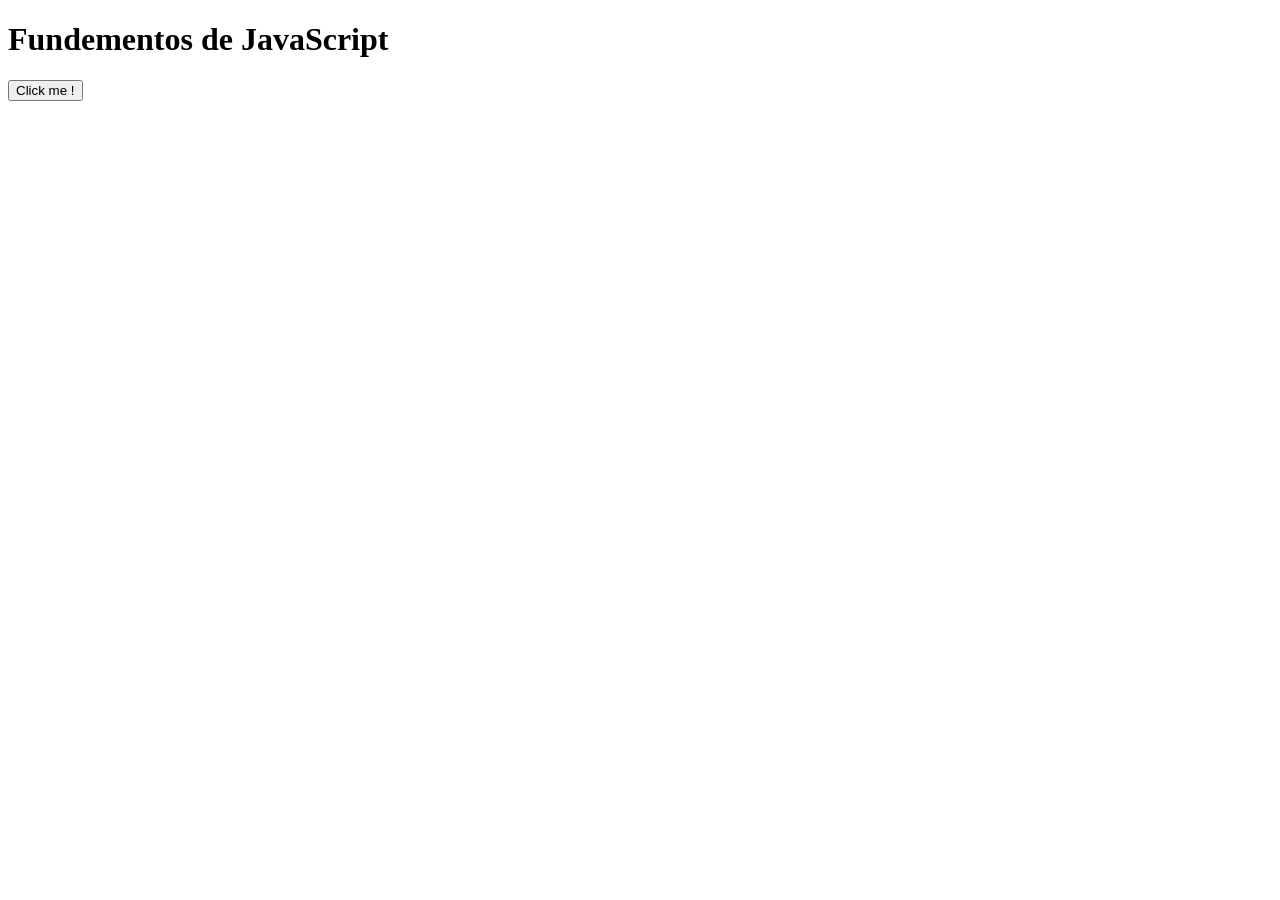
<file: basics/index.html>
<!DOCTYPE html>
<html lang="en">

<head>
    <meta charset="UTF-8">
    <meta name="viewport" content="width=device-width, initial-scale=1.0">
    <title>Fundementos JS</title>
</head>

<body>
    <h1>Fundementos de JavaScript</h1>
    <button onclick="hola()">Click me !</button>
    <script src="./app.js"></script>
</body>

</html>
</file>
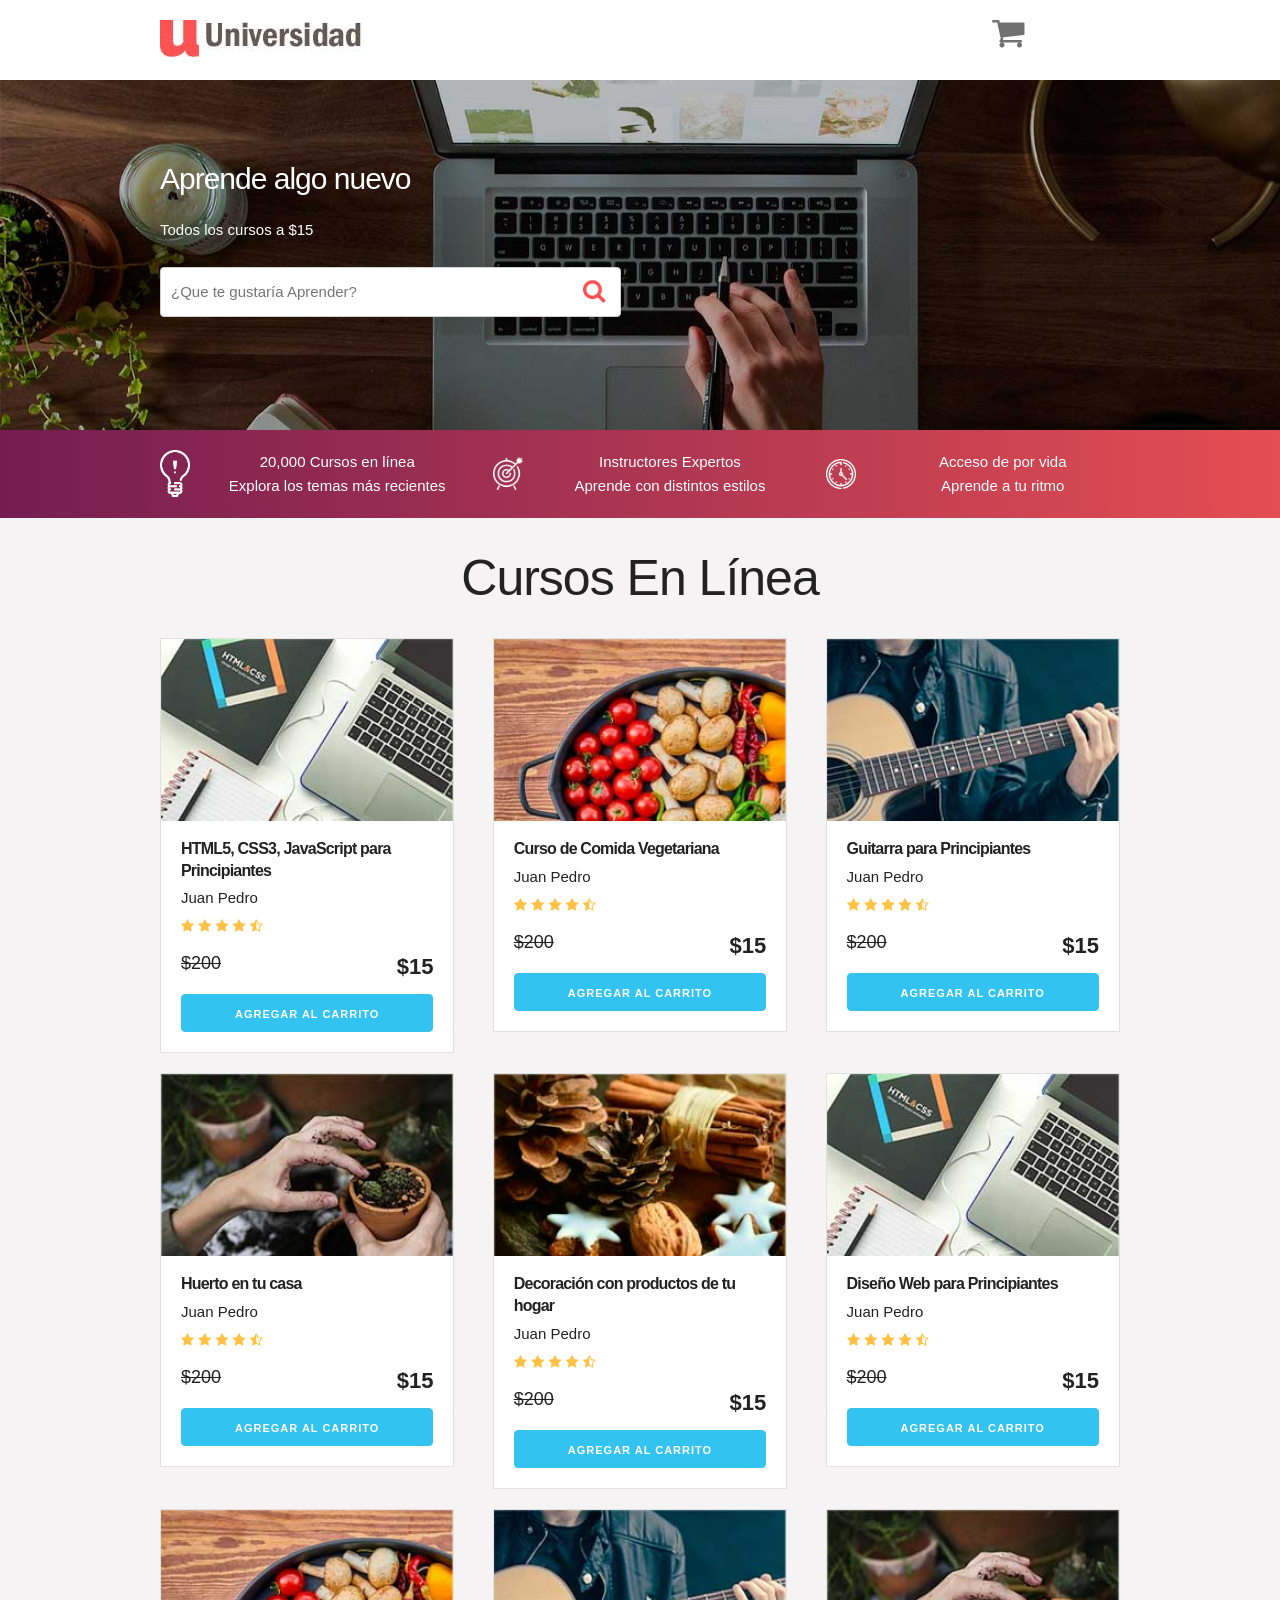
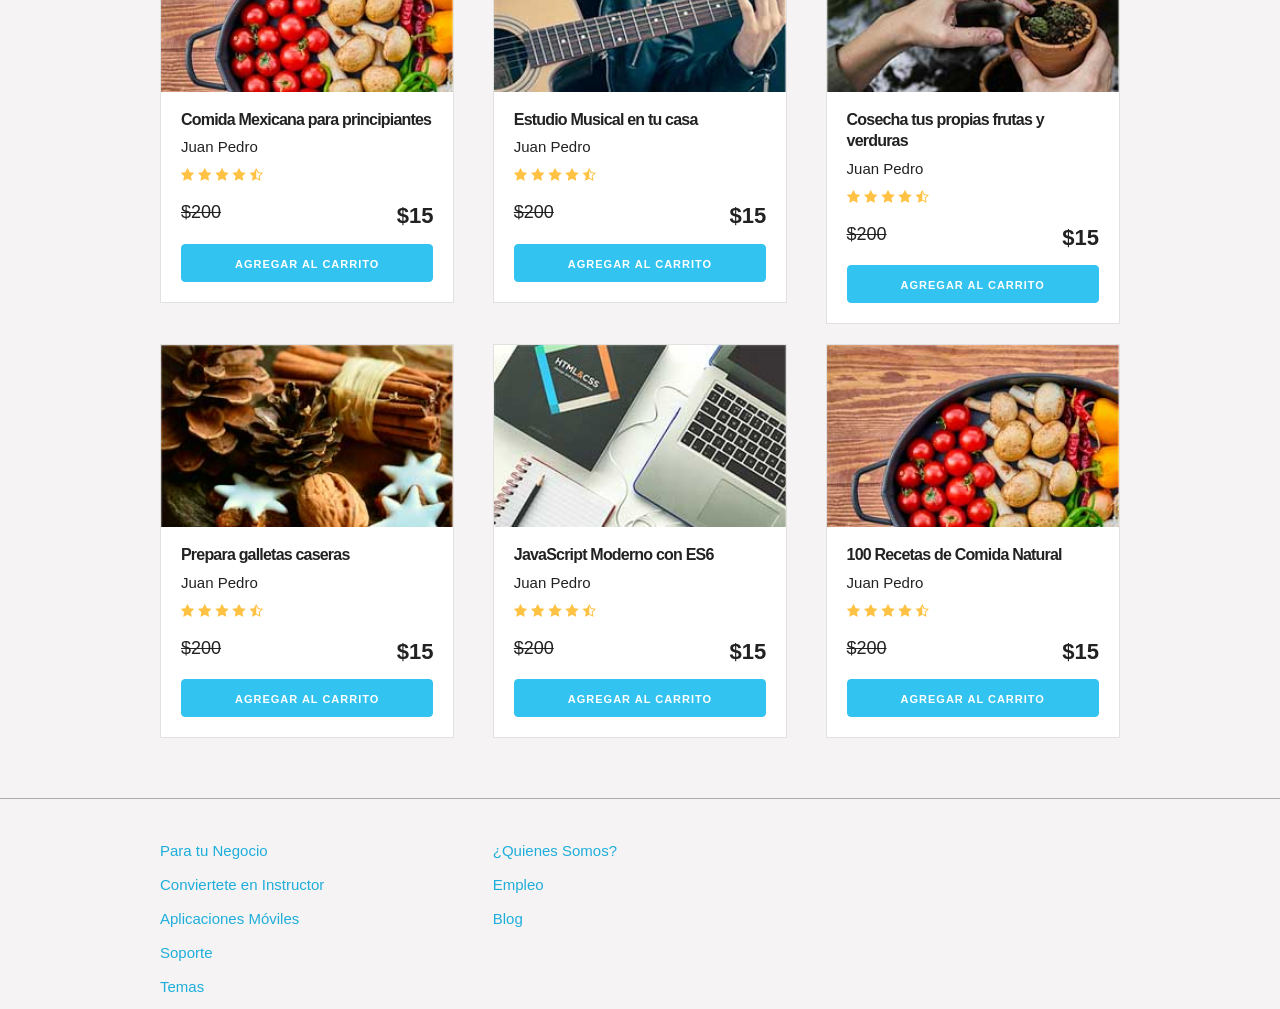
<file: CarritoJS/index.html>
<!DOCTYPE html>
<html lang="en">
<head>
    <meta charset="UTF-8">
    <meta name="viewport" content="width=device-width, initial-scale=1.0">
    <meta http-equiv="X-UA-Compatible" content="ie=edge">
    <title>Carrito</title>
    <link rel="stylesheet" href="css/normalize.css">
    <link rel="stylesheet" href="css/skeleton.css">
    <link rel="stylesheet" href="css/custom.css">
</head>
<body>
<header id="header" class="header">
    <div class="container">
        <div class="row">
            <div class="four columns">
                <img src="img/logo.jpg" id="logo">
            </div>
            <div class="two columns u-pull-right">
                <ul>
                    <li class="submenu">
                            <img src="img/cart.png" id="img-carrito">
                            <div id="carrito">
                                    
                                    <table id="lista-carrito" class="u-full-width">
                                        <thead>
                                            <tr>
                                                <th>Imagen</th>
                                                <th>Nombre</th>
                                                <th>Precio</th>
                                                <th>Cantidad</th>
                                                <th></th>
                                            </tr>
                                        </thead>
                                        <tbody></tbody>
                                    </table>

                                    <a href="#" id="vaciar-carrito" class="button u-full-width">Vaciar Carrito</a>
                            </div>
                    </li>
                </ul>
            </div>
        </div> 
    </div>
    </header>


    <div id="hero">
        <div class="container">
            <div class="row">
                    <div class="six columns">
                        <div class="contenido-hero">
                                <h2>Aprende algo nuevo</h2>
                                <p>Todos los cursos a $15</p>
                                <form action="#" id="busqueda" method="post" class="formulario">
                                    <input class="u-full-width" type="text" placeholder="¿Que te gustaría Aprender?" id="buscador">
                                    <input type="submit" id="submit-buscador" class="submit-buscador">
                                </form>
                        </div>
                    </div>
            </div> 
        </div>
    </div>

    <div class="barra">
        <div class="container">
            <div class="row">
                    <div class="four columns icono icono1">
                        <p>20,000 Cursos en línea <br>
                        Explora  los temas más recientes</p>
                    </div>
                    <div class="four columns icono icono2">
                        <p>Instructores Expertos <br>
                        Aprende con distintos estilos</p>
                    </div>
                    <div class="four columns icono icono3">
                        <p>Acceso de por vida <br>
                        Aprende a tu ritmo</p>
                    </div>
            </div>
        </div>

    </div>

    <div id="lista-cursos" class="container">
        <h1 id="encabezado" class="encabezado">Cursos En Línea</h1>
        <div class="row">
            <div class="four columns">
                <div class="card">
                    <img src="img/curso1.jpg" class="imagen-curso u-full-width">
                    <div class="info-card">
                        <h4>HTML5, CSS3, JavaScript para Principiantes</h4>
                        <p>Juan Pedro</p>
                        <img src="img/estrellas.png">
                        <p class="precio">$200  <span class="u-pull-right ">$15</span></p>
                        <a href="#" class="u-full-width button-primary button input agregar-carrito" data-id="1">Agregar Al Carrito</a>
                    </div>
                </div> <!--.card-->
            </div>
            <div class="four columns">
                    <div class="card">
                        <img src="img/curso2.jpg" class="imagen-curso u-full-width">
                        <div class="info-card">
                            <h4>Curso de Comida Vegetariana</h4>
                            <p>Juan Pedro</p>
                            <img src="img/estrellas.png">
                            <p class="precio">$200  <span class="u-pull-right ">$15</span></p>
                            <a href="#" class="u-full-width button-primary button input agregar-carrito" data-id="2">Agregar Al Carrito</a>
                        </div>
                    </div>
            </div>
            <div class="four columns">
                    <div class="card">
                        <img src="img/curso3.jpg" class="imagen-curso u-full-width">
                        <div class="info-card">
                            <h4>Guitarra para Principiantes</h4>
                            <p>Juan Pedro</p>
                            <img src="img/estrellas.png">
                            <p class="precio">$200  <span class="u-pull-right ">$15</span></p>
                            <a href="#" class="u-full-width button-primary button input agregar-carrito" data-id="3">Agregar Al Carrito</a>
                        </div>
                    </div> <!--.card-->
            </div>

        </div> <!--.row-->
        <div class="row">
            <div class="four columns">
                <div class="card">
                    <img src="img/curso4.jpg" class="imagen-curso u-full-width">
                    <div class="info-card">
                        <h4>Huerto en tu casa</h4>
                        <p>Juan Pedro</p>
                        <img src="img/estrellas.png">
                        <p class="precio">$200  <span class="u-pull-right ">$15</span></p>
                        <a href="#" class="u-full-width button-primary button input agregar-carrito" data-id="4">Agregar Al Carrito</a>
                    </div>
                </div> <!--.card-->
            </div>
            <div class="four columns">
                    <div class="card">
                        <img src="img/curso5.jpg" class="imagen-curso u-full-width">
                        <div class="info-card">
                            <h4>Decoración con productos de tu hogar</h4>
                            <p>Juan Pedro</p>
                            <img src="img/estrellas.png">
                            <p class="precio">$200  <span class="u-pull-right ">$15</span></p>
                            <a href="#" class="u-full-width button-primary button input agregar-carrito" data-id="5">Agregar Al Carrito</a>
                        </div>
                    </div> <!--.card-->
            </div>
            <div class="four columns">
                    <div class="card">
                        <img src="img/curso1.jpg" class="imagen-curso u-full-width">
                        <div class="info-card">
                            <h4>Diseño Web para Principiantes</h4>
                            <p>Juan Pedro</p>
                            <img src="img/estrellas.png">
                            <p class="precio">$200  <span class="u-pull-right ">$15</span></p>
                            <a href="#" class="u-full-width button-primary button input agregar-carrito" data-id="6">Agregar Al Carrito</a>
                        </div>
                    </div> <!--.card-->
            </div>
        </div> <!--.row-->
        <div class="row">
            <div class="four columns">
                <div class="card">
                    <img src="img/curso2.jpg" class="imagen-curso u-full-width">
                    <div class="info-card">
                        <h4>Comida Mexicana para principiantes</h4>
                        <p>Juan Pedro</p>
                        <img src="img/estrellas.png">
                        <p class="precio">$200  <span class="u-pull-right ">$15</span></p>
                        <a href="#" class="u-full-width button-primary button input agregar-carrito" data-id="7">Agregar Al Carrito</a>
                    </div>
                </div> <!--.card-->
            </div>
            <div class="four columns">
                    <div class="card">
                        <img src="img/curso3.jpg" class="imagen-curso u-full-width">
                        <div class="info-card">
                            <h4>Estudio Musical en tu casa</h4>
                            <p>Juan Pedro</p>
                            <img src="img/estrellas.png">
                            <p class="precio">$200  <span class="u-pull-right ">$15</span></p>
                            <a href="#" class="u-full-width button-primary button input agregar-carrito" data-id="8">Agregar Al Carrito</a>
                        </div>
                    </div> <!--.card-->
            </div>
            <div class="four columns">
                    <div class="card">
                        <img src="img/curso4.jpg" class="imagen-curso u-full-width">
                        <div class="info-card">
                            <h4>Cosecha tus propias frutas y verduras</h4>
                            <p>Juan Pedro</p>
                            <img src="img/estrellas.png">
                            <p class="precio">$200  <span class="u-pull-right ">$15</span></p>
                            <a href="#" class="u-full-width button-primary button input agregar-carrito" data-id="9">Agregar Al Carrito</a>
                        </div>
                    </div> <!--.card-->
            </div>
        </div> <!--.row-->
        <div class="row">
                <div class="four columns">
                    <div class="card">
                        <img src="img/curso5.jpg" class="imagen-curso u-full-width">
                        <div class="info-card">
                            <h4>Prepara galletas caseras</h4>
                            <p>Juan Pedro</p>
                            <img src="img/estrellas.png">
                            <p class="precio">$200  <span class="u-pull-right ">$15</span></p>
                            <a href="#" class="u-full-width button-primary button input agregar-carrito" data-id="10">Agregar Al Carrito</a>
                        </div>
                    </div> <!--.card-->
                </div>
                <div class="four columns">
                        <div class="card">
                            <img src="img/curso1.jpg" class="imagen-curso u-full-width">
                            <div class="info-card">
                                <h4>JavaScript Moderno con ES6</h4>
                                <p>Juan Pedro</p>
                                <img src="img/estrellas.png">
                                <p class="precio">$200  <span class="u-pull-right ">$15</span></p>
                                <a href="#" class="u-full-width button-primary button input agregar-carrito" data-id="11">Agregar Al Carrito</a>
                            </div>
                        </div> <!--.card-->
                </div>
                <div class="four columns">
                        <div class="card">
                            <img src="img/curso2.jpg" class="imagen-curso u-full-width">
                            <div class="info-card">
                                <h4>100 Recetas de Comida Natural</h4>
                                <p>Juan Pedro</p>
                                <img src="img/estrellas.png">
                                <p class="precio">$200  <span class="u-pull-right ">$15</span></p>
                                <a href="#" class="u-full-width button-primary button input agregar-carrito" data-id="12">Agregar Al Carrito</a>
                            </div>
                        </div> <!--.card-->
                </div>
            </div> <!--.row-->
    </div>  

    <footer id="footer" class="footer">
        <div class="container">
            <div class="row">
                    <div class="four columns">
                            <nav id="principal" class="menu">
                                <a class="enlace" href="#">Para tu Negocio</a>
                                <a class="enlace" href="#">Conviertete en Instructor</a>
                                <a class="enlace" href="#">Aplicaciones Móviles</a>
                                <a class="enlace" href="#">Soporte</a>
                                <a class="enlace" href="#">Temas</a>
                            </nav>
                    </div>
                    <div class="four columns">
                            <nav id="secundaria" class="menu">
                                <a class="enlace" href="#">¿Quienes Somos?</a>
                                <a class="enlace" href="#">Empleo</a>
                                <a class="enlace" href="#">Blog</a>
                            </nav>
                    </div>
            </div>
        </div>
    </footer>

    <script src="js/app.js"></script>

</body>
</html>
</file>
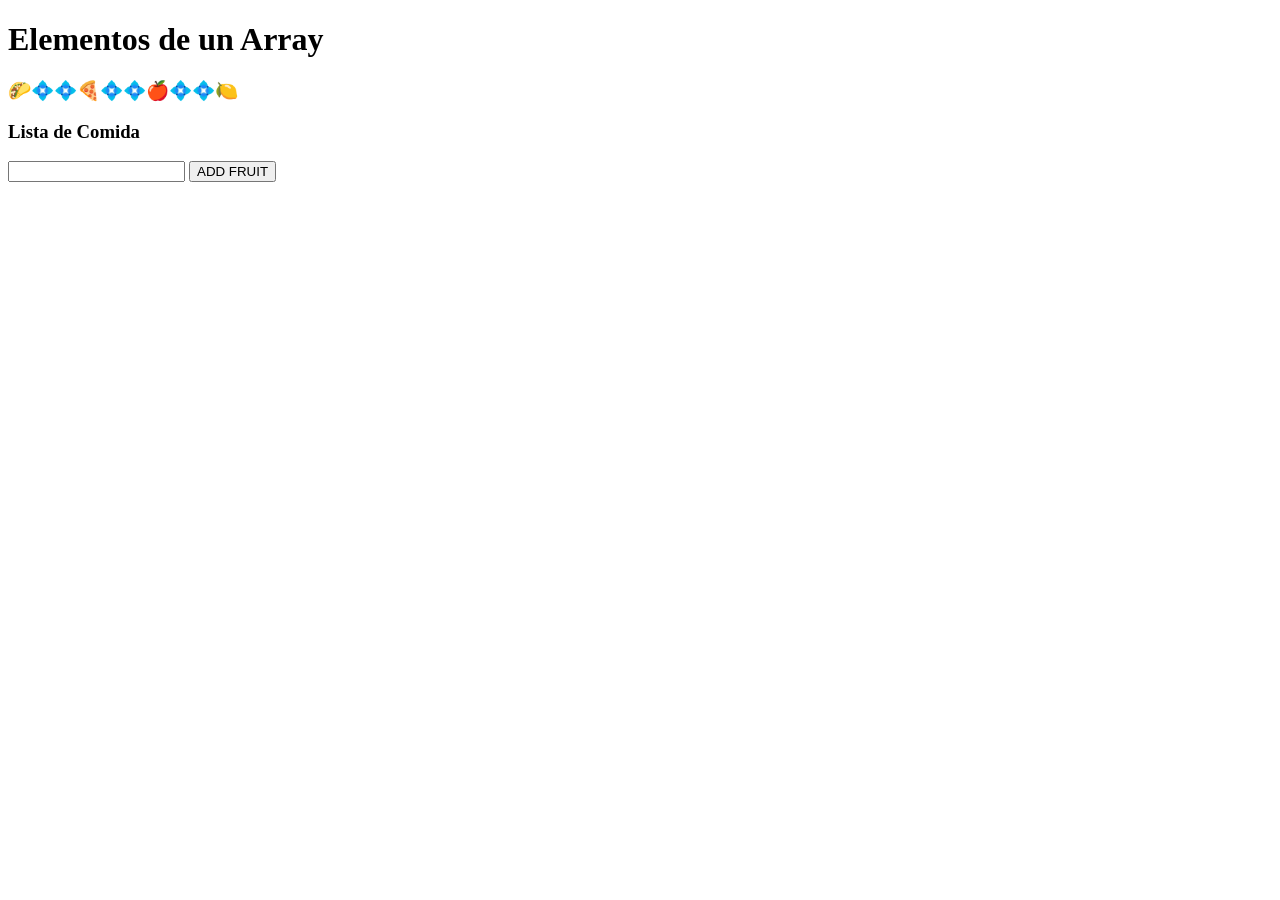
<file: arrays.html>
<!DOCTYPE html>
<html lang="en">
<head>
    <meta charset="UTF-8">
    <meta name="viewport" content="width=device-width, initial-scale=1.0">
    <title>Document</title>
</head>
<body>
    <div class="container">
        <h1>Elementos de un Array</h1>
        <h3 id="resultado"></h3>
        <h3>Lista de Comida</h3>
        <input type="text" id="itemFood">
        <button onclick="addFruit()" >ADD FRUIT</button>
        <br>
        <ul id="comida"></ul>
    </div>
    <script src="./arrays.js"></script>
</body>
</html>
</file>
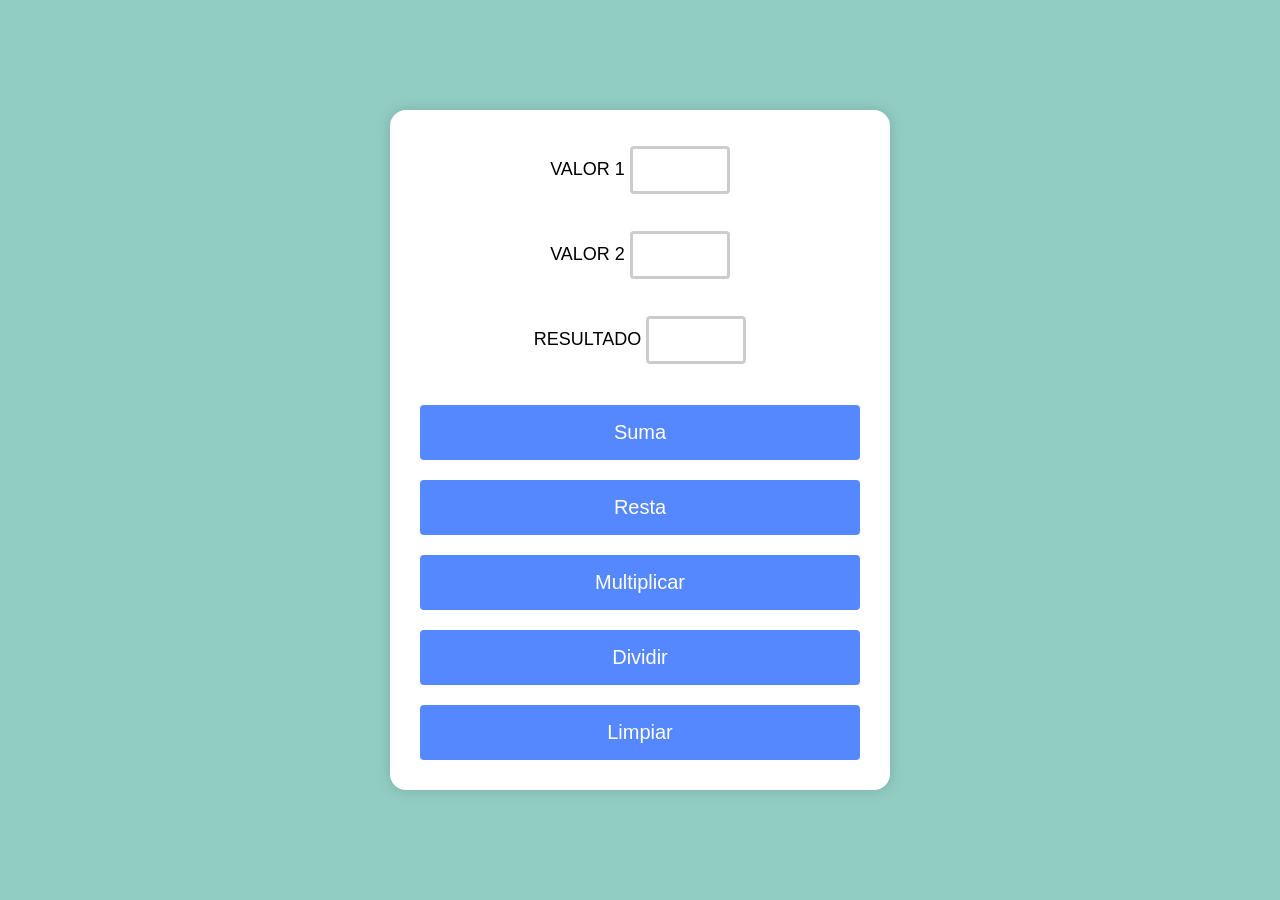
<file: calculadora.html>
<!DOCTYPE html>
<html lang="en">

<head>
    <meta charset="UTF-8">
    <meta name="viewport" content="width=device-width, initial-scale=1.0">
    <link rel="stylesheet" href="./style.css">
    <title>Calculadora JS</title>
</head>

<body>
    <div class="container">
        <label for=""> VALOR 1
            <input type="text" name="" id="num1" placeholder=""></label>
        <br>
        <label for=""> VALOR 2
            <input type="text" name="" id="num2" placeholder=""></label>
        <br>
        <label for=""> RESULTADO
        <input type="text" name="" id="res" placeholder=""></label>
        <br>
        <button onclick="suma()">Suma</button>
        <button onclick="resta()">Resta</button>
        <button onclick="multiplicar()">Multiplicar</button>
        <button onclick="dividir()">Dividir</button>
        <button onclick="limpiar()">Limpiar</button>
    </div>
    <script src="./calculadora.js"></script>
</body>

</html>
</file>
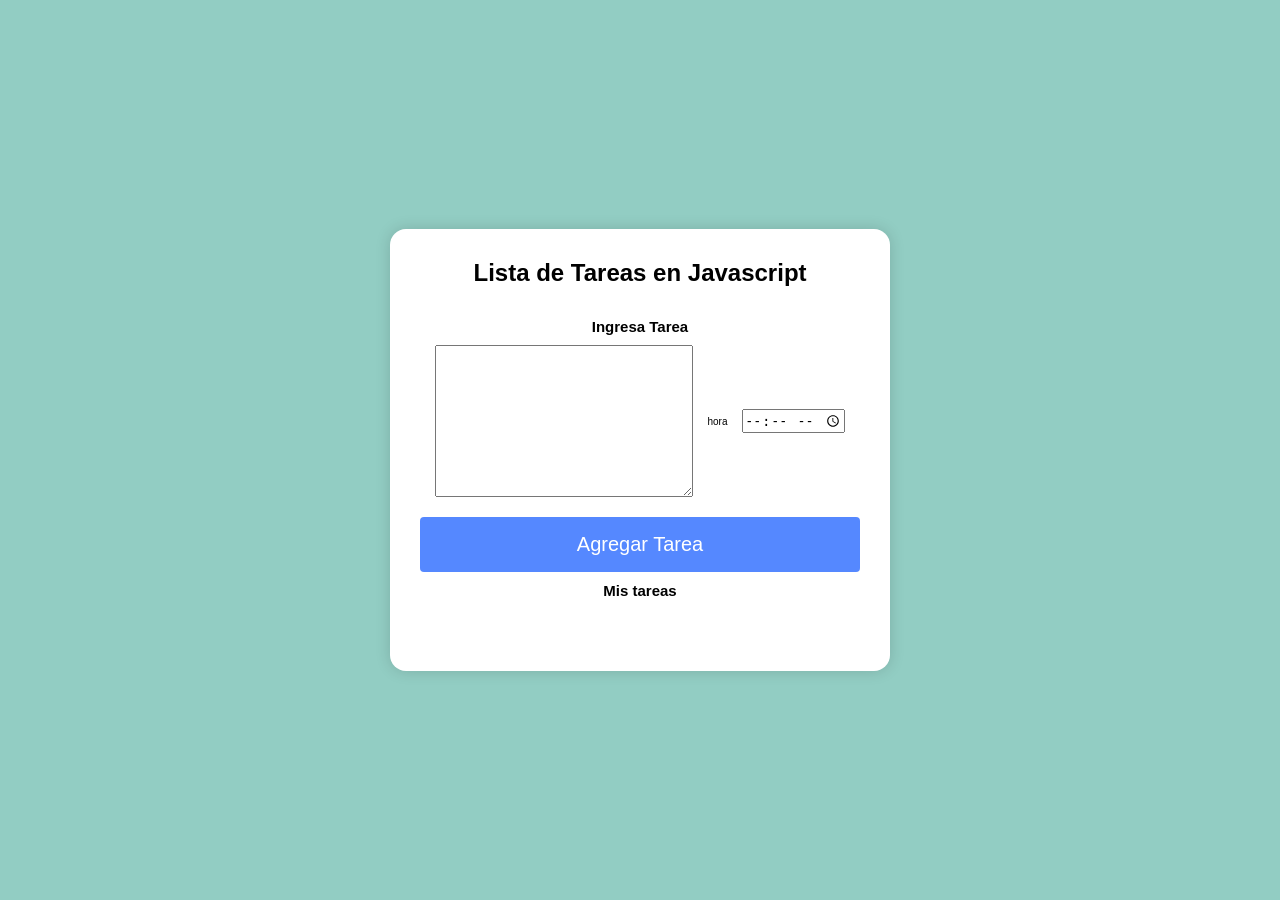
<file: tareas.html>
<!DOCTYPE html>
<html lang="en">

<head>
    <meta charset="UTF-8">
    <meta name="viewport" content="width=device-width, initial-scale=1.0">
    <link rel="stylesheet" href="./style.css">
    <title>Lista de tareas con Javascript</title>
</head>

<body>
    <div class="container">
        <h1>Lista de Tareas en Javascript</h1>
        <br>
        <h2>Ingresa Tarea</h2>
        <div id="formulario">
            <br>
            <textarea name="" id="inputTarea" cols="30" rows="10"></textarea>
            <head> hora</head>
            <input type="time" name="" id="tiempo">
            <br>
        </div>
        <button onclick="addTarea()">Agregar Tarea</button>
        <h2>Mis tareas</h2>
        <br>
        <center>
            <div id="tareas">
                <br>
                <h3>
                    <ul></ul>
                </h3>
            </div>
        </center>
    </div>
    <script src="./tareas.js"></script>
</body>

</html>
</file>
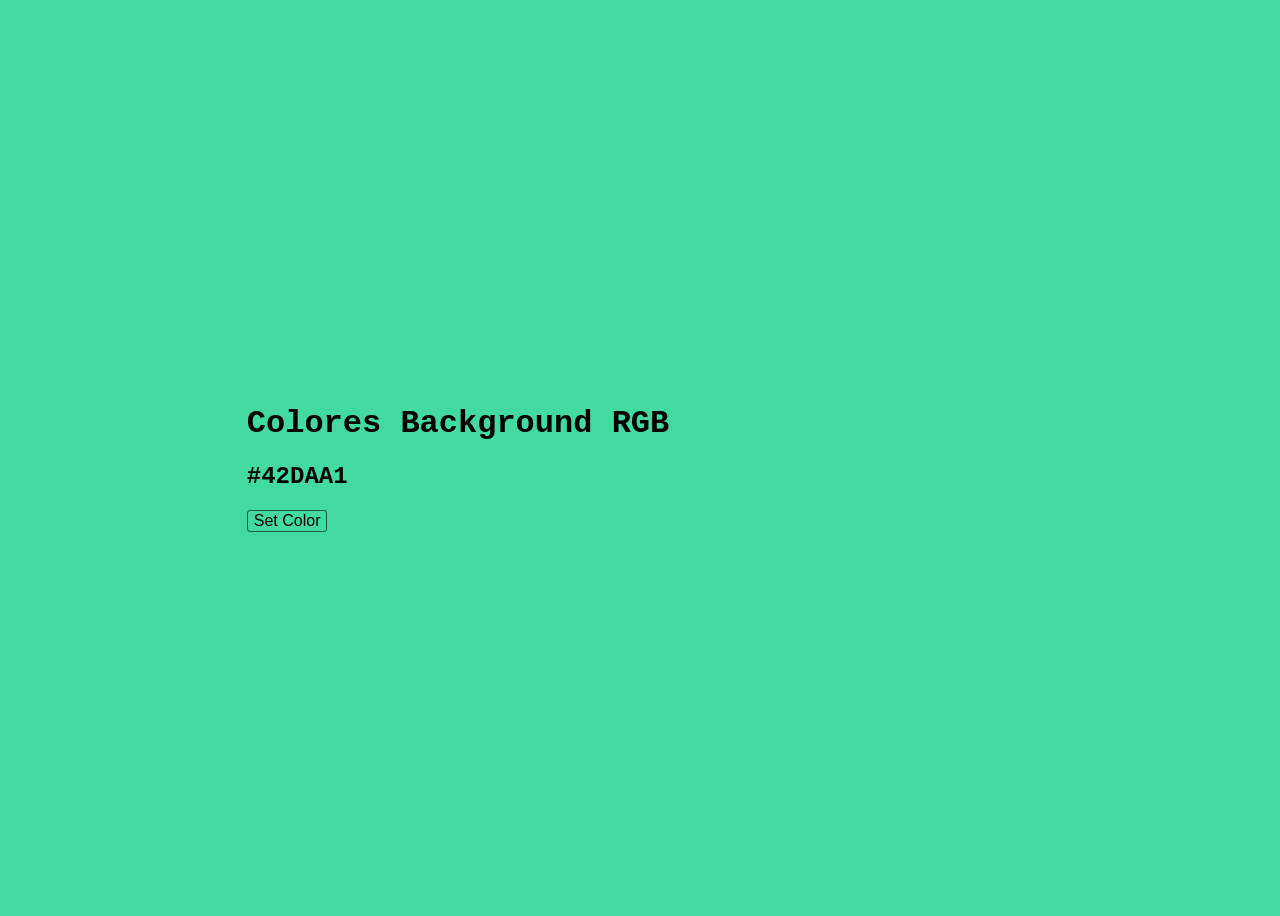
<file: dom/coloresbg.html>
<!DOCTYPE html>
<html lang="en">

<head>
    <meta charset="UTF-8">
    <meta name="viewport" content="width=device-width, initial-scale=1.0">
    <title>Colores Background</title>
    <style>
        body {
            width: 100vh;
            height: 100vh;
            display: grid;
            place-items: center;
            font-family: 'Courier New', Courier, monospace;
        }

        .container {
            width: 300px;
            height: 250px;
            border-radius: 10px;
            background-color: beige;
            font-family: 'Courier New', Courier, monospace;
        }

        button {
            background-color: transparent;
            border: 1px solid rgba(0, 0, 0, 0.596);
            border-radius: 3px;
            color: #000000;
            font-size: 16px;
            cursor: pointer;
        }
        
    </style>
</head>

<body>
    <div class="conatiner">
        <h1>Colores Background RGB</h1>
        <h2></h2>
        <button onclick="setColor()">Set Color</button>
    </div>
    <script src="./coloresbg.js"></script>
</body>

</html>
</file>
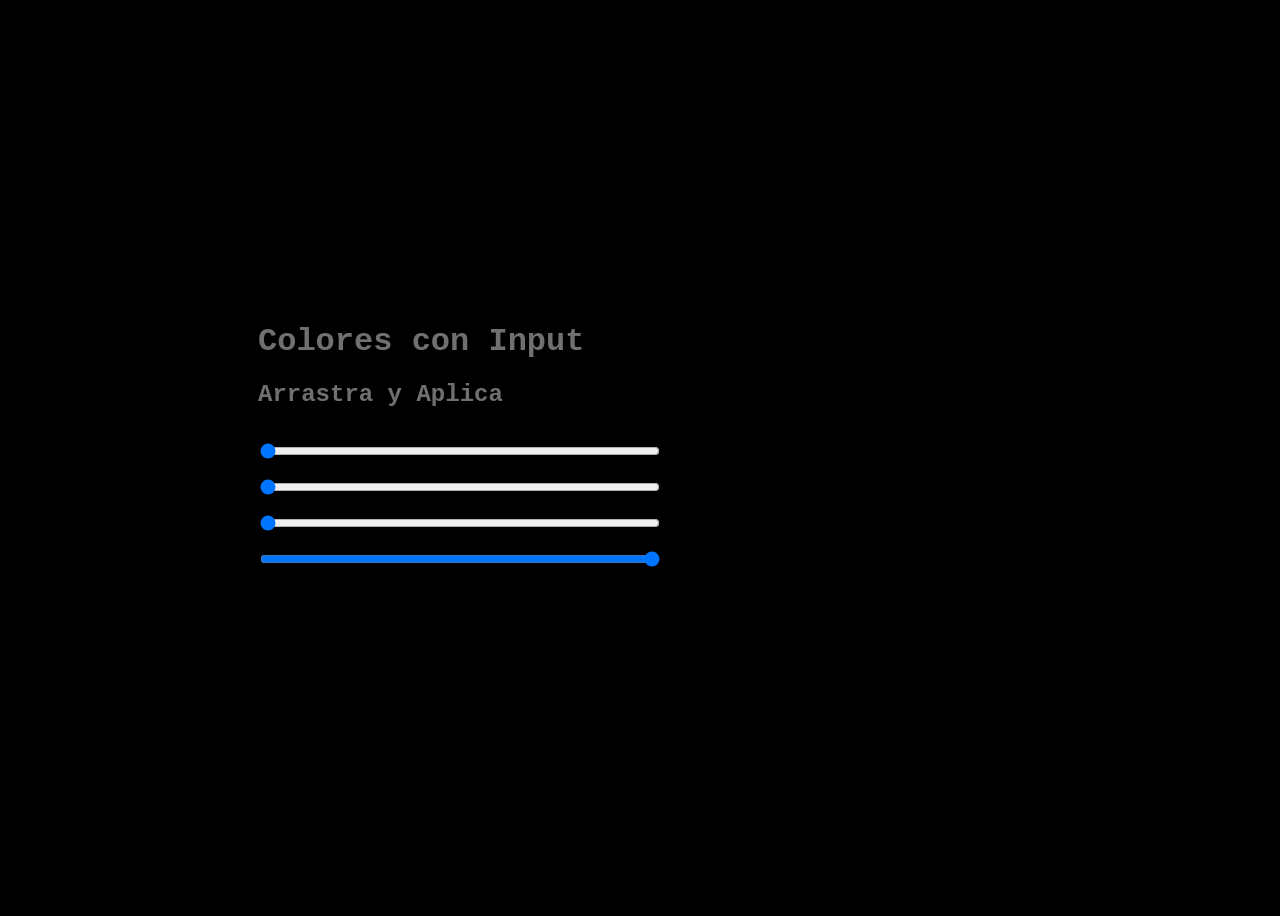
<file: dom/coloresinput.html>
<!DOCTYPE html>
<html lang="en">

<head>
    <meta charset="UTF-8">
    <meta name="viewport" content="width=device-width, initial-scale=1.0">
    <title>Colores con Inputs</title>
    <style>
        body {
            width: 100vh;
            height: 100vh;
            display: grid;
            place-items: center;
            font-family: 'Courier New', Courier, monospace;
            color: rgba(255, 255, 255, 0.438);
        }

        .container {
            width: 400px;
            height: 300px;
        }

        .container * {
            width: 100%;
            margin-top: 15px;
        }

        button {
            background-color: transparent;
            border: 1px solid rgba(255, 255, 255, 0.596);
            border-radius: 3px;
            color: #ffffff41;
            font-size: 16px;
            cursor: pointer;
        }
    </style>
</head>

<body>
    <div class="container">
        <h1>Colores con Input</h1>
        <h2>Arrastra y Aplica</h2>
        <input type="range" name="" id="red" value="0">
        <br>
        <input type="range" name="" id="green" value="0">
        <br>
        <input type="range" name="" id="blue" value="0">
        <br>
        <input type="range" name="" id="transparente" value="100">
    </div>
    <script src="./coloresinput.js"></script>
</body>

</html>
</file>
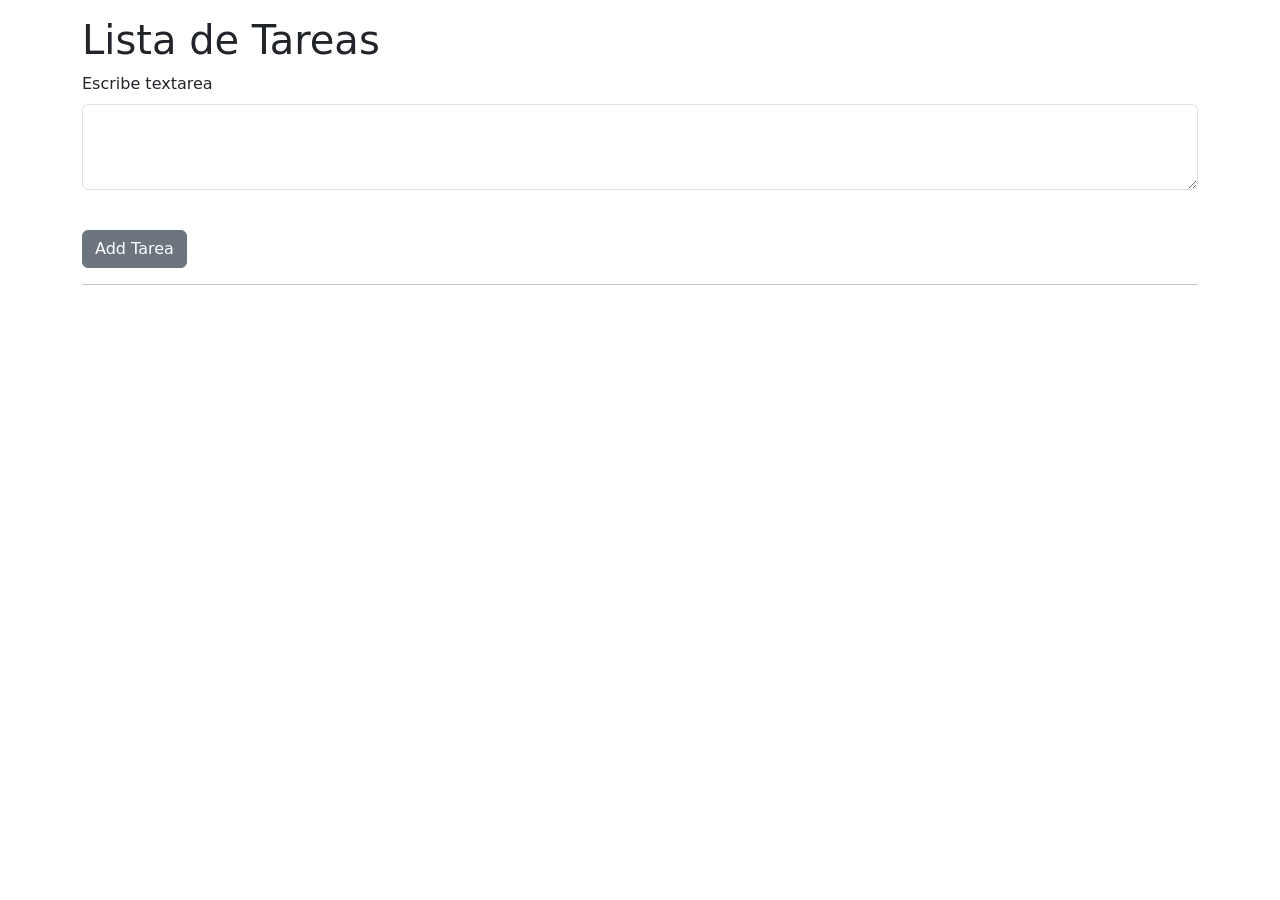
<file: dom/tareas.html>
<!DOCTYPE html>
<html lang="en">

<head>
    <meta charset="UTF-8">
    <meta name="viewport" content="width=device-width, initial-scale=1.0">
    <title>Document</title>
    <link rel="stylesheet" href="https://cdn.jsdelivr.net/npm/bootstrap@5.3.2/dist/css/bootstrap.min.css">
</head>

<style>

    .alert .btn{
        width: 35px;
        height: 35px;
        border-radius: 100%;
        margin-right: 10px;
    }
    .red{
        background-color: red;
    }
    .green{
        background-color:  green;
    }
    .yellow{
        background-color: yellow;
    }
    .alert{
        display: flex;
        flex-direction: row;
        justify-content: space-between;
    }

</style>

<body>
    <div class="container mt-3">
        <h1>Lista de Tareas</h1>
        <div class="mb-3">
            <label for="inputTarea" class="form-label">Escribe textarea</label>
            <textarea class="form-control" id="inputTarea" rows="3"></textarea>
            <br>
        </div>
        <button class="btn btn-secondary" id="btnTarea">Add Tarea</button>
        <hr>
        <div id="tareas">
        </div>
    </div>
</body>

<script src="https://cdn.jsdelivr.net/npm/bootstrap@5.3.2/dist/js/bootstrap.bundle.min.js"></script>
<script src="./tareas.js"></script>

</html>
</file>
<file: CarritoJS/css/skeleton.css>
/*
* Skeleton V2.0.4
* Copyright 2014, Dave Gamache
* www.getskeleton.com
* Free to use under the MIT license.
* http://www.opensource.org/licenses/mit-license.php
* 12/29/2014
*/


/* Table of contents
––––––––––––––––––––––––––––––––––––––––––––––––––
- Grid
- Base Styles
- Typography
- Links
- Buttons
- Forms
- Lists
- Code
- Tables
- Spacing
- Utilities
- Clearing
- Media Queries
*/


/* Grid
–––––––––––––––––––––––––––––––––––––––––––––––––– */
.container {
  position: relative;
  width: 100%;
  max-width: 960px;
  margin: 0 auto;
  padding: 0 20px;
  box-sizing: border-box; }
.column,
.columns {
  width: 100%;
  float: left;
  box-sizing: border-box; }

/* For devices larger than 400px */
@media (min-width: 400px) {
  .container {
    width: 85%;
    padding: 0; }
}

/* For devices larger than 550px */
@media (min-width: 550px) {
  .container {
    width: 80%; }
  .column,
  .columns {
    margin-left: 4%; }
  .column:first-child,
  .columns:first-child {
    margin-left: 0; }

  .one.column,
  .one.columns                    { width: 4.66666666667%; }
  .two.columns                    { width: 13.3333333333%; }
  .three.columns                  { width: 22%;            }
  .four.columns                   { width: 30.6666666667%; }
  .five.columns                   { width: 39.3333333333%; }
  .six.columns                    { width: 48%;            }
  .seven.columns                  { width: 56.6666666667%; }
  .eight.columns                  { width: 65.3333333333%; }
  .nine.columns                   { width: 74.0%;          }
  .ten.columns                    { width: 82.6666666667%; }
  .eleven.columns                 { width: 91.3333333333%; }
  .twelve.columns                 { width: 100%; margin-left: 0; }

  .one-third.column               { width: 30.6666666667%; }
  .two-thirds.column              { width: 65.3333333333%; }

  .one-half.column                { width: 48%; }

  /* Offsets */
  .offset-by-one.column,
  .offset-by-one.columns          { margin-left: 8.66666666667%; }
  .offset-by-two.column,
  .offset-by-two.columns          { margin-left: 17.3333333333%; }
  .offset-by-three.column,
  .offset-by-three.columns        { margin-left: 26%;            }
  .offset-by-four.column,
  .offset-by-four.columns         { margin-left: 34.6666666667%; }
  .offset-by-five.column,
  .offset-by-five.columns         { margin-left: 43.3333333333%; }
  .offset-by-six.column,
  .offset-by-six.columns          { margin-left: 52%;            }
  .offset-by-seven.column,
  .offset-by-seven.columns        { margin-left: 60.6666666667%; }
  .offset-by-eight.column,
  .offset-by-eight.columns        { margin-left: 69.3333333333%; }
  .offset-by-nine.column,
  .offset-by-nine.columns         { margin-left: 78.0%;          }
  .offset-by-ten.column,
  .offset-by-ten.columns          { margin-left: 86.6666666667%; }
  .offset-by-eleven.column,
  .offset-by-eleven.columns       { margin-left: 95.3333333333%; }

  .offset-by-one-third.column,
  .offset-by-one-third.columns    { margin-left: 34.6666666667%; }
  .offset-by-two-thirds.column,
  .offset-by-two-thirds.columns   { margin-left: 69.3333333333%; }

  .offset-by-one-half.column,
  .offset-by-one-half.columns     { margin-left: 52%; }

}


/* Base Styles
–––––––––––––––––––––––––––––––––––––––––––––––––– */
/* NOTE
html is set to 62.5% so that all the REM measurements throughout Skeleton
are based on 10px sizing. So basically 1.5rem = 15px :) */
html {
  font-size: 62.5%; }
body {
  font-size: 1.5em; /* currently ems cause chrome bug misinterpreting rems on body element */
  line-height: 1.6;
  font-weight: 400;
  font-family: "Raleway", "HelveticaNeue", "Helvetica Neue", Helvetica, Arial, sans-serif;
  color: #222; }


/* Typography
–––––––––––––––––––––––––––––––––––––––––––––––––– */
h1, h2, h3, h4, h5, h6 {
  margin-top: 0;
  margin-bottom: 2rem;
  font-weight: 300; }
h1 { font-size: 4.0rem; line-height: 1.2;  letter-spacing: -.1rem;}
h2 { font-size: 3.6rem; line-height: 1.25; letter-spacing: -.1rem; }
h3 { font-size: 3.0rem; line-height: 1.3;  letter-spacing: -.1rem; }
h4 { font-size: 2.4rem; line-height: 1.35; letter-spacing: -.08rem; }
h5 { font-size: 1.8rem; line-height: 1.5;  letter-spacing: -.05rem; }
h6 { font-size: 1.5rem; line-height: 1.6;  letter-spacing: 0; }

/* Larger than phablet */
@media (min-width: 550px) {
  h1 { font-size: 5.0rem; }
  h2 { font-size: 4.2rem; }
  h3 { font-size: 3.6rem; }
  h4 { font-size: 3.0rem; }
  h5 { font-size: 2.4rem; }
  h6 { font-size: 1.5rem; }
}

p {
  margin-top: 0; }


/* Links
–––––––––––––––––––––––––––––––––––––––––––––––––– */
a {
  color: #1EAEDB; }
a:hover {
  color: #0FA0CE; }


/* Buttons
–––––––––––––––––––––––––––––––––––––––––––––––––– */
.button,
button,
input[type="submit"],
input[type="reset"],
input[type="button"] {
  display: inline-block;
  height: 38px;
  padding: 0 30px;
  color: #555;
  text-align: center;
  font-size: 11px;
  font-weight: 600;
  line-height: 38px;
  letter-spacing: .1rem;
  text-transform: uppercase;
  text-decoration: none;
  white-space: nowrap;
  background-color: transparent;
  border-radius: 4px;
  border: 1px solid #bbb;
  cursor: pointer;
  box-sizing: border-box; }
.button:hover,
button:hover,
input[type="submit"]:hover,
input[type="reset"]:hover,
input[type="button"]:hover,
.button:focus,
button:focus,
input[type="submit"]:focus,
input[type="reset"]:focus,
input[type="button"]:focus {
  color: #333;
  border-color: #888;
  outline: 0; }
.button.button-primary,
button.button-primary,
input[type="submit"].button-primary,
input[type="reset"].button-primary,
input[type="button"].button-primary {
  color: #FFF;
  background-color: #33C3F0;
  border-color: #33C3F0; }
.button.button-primary:hover,
button.button-primary:hover,
input[type="submit"].button-primary:hover,
input[type="reset"].button-primary:hover,
input[type="button"].button-primary:hover,
.button.button-primary:focus,
button.button-primary:focus,
input[type="submit"].button-primary:focus,
input[type="reset"].button-primary:focus,
input[type="button"].button-primary:focus {
  color: #FFF;
  background-color: #1EAEDB;
  border-color: #1EAEDB; }


/* Forms
–––––––––––––––––––––––––––––––––––––––––––––––––– */
input[type="email"],
input[type="number"],
input[type="search"],
input[type="text"],
input[type="tel"],
input[type="url"],
input[type="password"],
textarea,
select {
  height: 38px;
  padding: 6px 10px; /* The 6px vertically centers text on FF, ignored by Webkit */
  background-color: #fff;
  border: 1px solid #D1D1D1;
  border-radius: 4px;
  box-shadow: none;
  box-sizing: border-box; }
/* Removes awkward default styles on some inputs for iOS */
input[type="email"],
input[type="number"],
input[type="search"],
input[type="text"],
input[type="tel"],
input[type="url"],
input[type="password"],
textarea {
  -webkit-appearance: none;
     -moz-appearance: none;
          appearance: none; }
textarea {
  min-height: 65px;
  padding-top: 6px;
  padding-bottom: 6px; }
input[type="email"]:focus,
input[type="number"]:focus,
input[type="search"]:focus,
input[type="text"]:focus,
input[type="tel"]:focus,
input[type="url"]:focus,
input[type="password"]:focus,
textarea:focus,
select:focus {
  border: 1px solid #33C3F0;
  outline: 0; }
label,
legend {
  display: block;
  margin-bottom: .5rem;
  font-weight: 600; }
fieldset {
  padding: 0;
  border-width: 0; }
input[type="checkbox"],
input[type="radio"] {
  display: inline; }
label > .label-body {
  display: inline-block;
  margin-left: .5rem;
  font-weight: normal; }


/* Lists
–––––––––––––––––––––––––––––––––––––––––––––––––– */
ul {
  list-style: circle inside; }
ol {
  list-style: decimal inside; }
ol, ul {
  padding-left: 0;
  margin-top: 0; }
ul ul,
ul ol,
ol ol,
ol ul {
  margin: 1.5rem 0 1.5rem 3rem;
  font-size: 90%; }
li {
  margin-bottom: 1rem; }


/* Code
–––––––––––––––––––––––––––––––––––––––––––––––––– */
code {
  padding: .2rem .5rem;
  margin: 0 .2rem;
  font-size: 90%;
  white-space: nowrap;
  background: #F1F1F1;
  border: 1px solid #E1E1E1;
  border-radius: 4px; }
pre > code {
  display: block;
  padding: 1rem 1.5rem;
  white-space: pre; }


/* Tables
–––––––––––––––––––––––––––––––––––––––––––––––––– */
th,
td {
  padding: 12px 15px;
  text-align: left;
  border-bottom: 1px solid #E1E1E1; }
th:first-child,
td:first-child {
  padding-left: 0; }
th:last-child,
td:last-child {
  padding-right: 0; }


/* Spacing
–––––––––––––––––––––––––––––––––––––––––––––––––– */
button,
.button {
  margin-bottom: 1rem; }
input,
textarea,
select,
fieldset {
  margin-bottom: 1.5rem; }
pre,
blockquote,
dl,
figure,
table,
p,
ul,
ol,
form {
  margin-bottom: 2.5rem; }


/* Utilities
–––––––––––––––––––––––––––––––––––––––––––––––––– */
.u-full-width {
  width: 100%;
  box-sizing: border-box; }
.u-max-full-width {
  max-width: 100%;
  box-sizing: border-box; }
.u-pull-right {
  float: right; }
.u-pull-left {
  float: left; }


/* Misc
–––––––––––––––––––––––––––––––––––––––––––––––––– */
hr {
  margin-top: 3rem;
  margin-bottom: 3.5rem;
  border-width: 0;
  border-top: 1px solid #E1E1E1; }


/* Clearing
–––––––––––––––––––––––––––––––––––––––––––––––––– */

/* Self Clearing Goodness */
.container:after,
.row:after,
.u-cf {
  content: "";
  display: table;
  clear: both; }


/* Media Queries
–––––––––––––––––––––––––––––––––––––––––––––––––– */
/*
Note: The best way to structure the use of media queries is to create the queries
near the relevant code. For example, if you wanted to change the styles for buttons
on small devices, paste the mobile query code up in the buttons section and style it
there.
*/


/* Larger than mobile */
@media (min-width: 400px) {}

/* Larger than phablet (also point when grid becomes active) */
@media (min-width: 550px) {}

/* Larger than tablet */
@media (min-width: 750px) {}

/* Larger than desktop */
@media (min-width: 1000px) {}

/* Larger than Desktop HD */
@media (min-width: 1200px) {}
</file>
<file: CarritoJS/css/custom.css>
html {
    font-size: 62.5%;
}
body {
    background-color: #f5f3f3
}
h1 {
    text-align: center;
}
h2 {
    font-size: 3rem;
}
h4 {
    font-size: 16px;
    font-weight: 700;
}
header {
    padding: 20px 0 0 0;
    background: white;
    text-align: center;
}
@media (min-width: 750px) {
    header {
        text-align: left;
    }
}
.borrar-curso {
    background-color: red;
    border-radius: 50%;
    padding: 5px 10px;
    text-decoration: none;
    color: white;
    font-weight: bold;
}

ul {
    list-style: none;
}
#hero {
    background-image:url(../img/hero.jpg);
    height: 350px;
    background-size: cover;
}
#encabezado {
    margin: 30px 0;
}
.submenu {
    position: relative;
}

.submenu #carrito{
    display: none;
}
.submenu:hover #carrito{
    display: block;
    position: absolute;
    right:0;

    top:100%;
    z-index: 1;
    background-color: white;
    padding: 20px;
    min-height: 400px;
    min-width: 300px;
}
.vacio {
    padding: 10px;
    background-color: crimson;
    text-align: center;
    border-radius: 10px;
    color: white;
}
.contenido-hero {
    margin-top: 80px;
    color: white;
}
.contenido-hero form {
    position: relative;
    margin-bottom: 0;
}
.contenido-hero form #buscador {
    height: 50px;
    margin-bottom: 0;
}
.contenido-hero form .submit-buscador {
    position: absolute;
    right:0;
    top:0;
    height: 100%;
    padding: 0;
    display: block;
    text-indent: -9999px;
    width: 50px;
    background-image: url(../img/lupa.png);
    background-position: right center;
    background-repeat: no-repeat;
    border:none;
}


.barra {
    padding: 20px 0;
    background: #741d51; /* Old browsers */
    background: -moz-linear-gradient(left, #741d51 0%, #e44e52 100%); /* FF3.6-15 */
    background: -webkit-linear-gradient(left, #741d51 0%,#e44e52 100%); /* Chrome10-25,Safari5.1-6 */
    background: linear-gradient(to right, #741d51 0%,#e44e52 100%); /* W3C, IE10+, FF16+, Chrome26+, Opera12+, Safari7+ */
    filter: progid:DXImageTransform.Microsoft.gradient( startColorstr='#741d51', endColorstr='#e44e52',GradientType=1 ); /* IE6-9 */
}

.barra p {
    margin:0;
    color: white;
}
.icono {
    background-repeat: no-repeat;
    background-position: left center;
    padding-left: 60px;
    background-size: 30px;
    margin-bottom: 40px;
    text-align: center;
}
@media (min-width: 750px) {
    .icono {
        margin-bottom:0;
    }
}
.icono1 {
    background-image: url(../img/icono1.png);
}
.icono2 {
    background-image: url(../img/icono2.png);
}
.icono3 {
    background-image: url(../img/icono3.png);
}

#lista-cursos .row {
    margin-bottom:20px;
}
.agregar-carrito {
    margin:10px 0;
}

.card {
    text-align: center;
    border: 1px solid #e1e1e1;
    background: white;
}
@media (min-width: 550px) {
    .card {
        text-align: left;
    }
}
.info-card  {
    padding: 10px 20px;
}

.info-card p, 
.card h4 {
    margin-bottom: 5px;
}
.info-card .precio {
    text-decoration: line-through;
    font-size: 18px;
    margin-top: 10px;
}
.info-card .precio span {
    font-weight: 700;
    font-size: 22px;
}


.footer {
    margin-top: 40px;
    border-top:1px solid #aaa;;
    padding-top: 40px;   
}
.footer .menu a{
display: block;
margin-bottom: 10px;
text-decoration: none;
}
</file>
<file: style.css>
html {
    font-size: 10px;
  }
  * {
    margin: 0;
    padding: 0;
    box-sizing: border-box;
  }
  
  body {
    font-family: sans-serif;
    background: #92cdc3;
    height: 100vh;
    display: flex;
    justify-content: center;
    align-items: center;
    row-gap: 6rem;
  }
  
  .container {
    width: 500px;
    display: flex;
    flex-direction: column;
    box-shadow: 0 0 15px rgba(0,0,0,.15);
    row-gap: 1rem;
    padding: 3rem;
    text-align: center;
    background: white;
    border-radius: 16px;
    animation: show 1s ease forwards;
    & > div {
      display: flex;
      justify-content: space-between;
      align-items: center;
    }
  }
  
  h1 {
    font-size: 2.4rem;
    margin: 0;
    line-height: 1.2;
  }
  label {
    display: block;
    font-size: 1.8rem;
  }
  input[type=text], button {
    font-family: 'Epilogue', sans-serif;
  }
  input[type=text] {
    padding: 12px 16px;
    max-width: 100px;
    text-align: right;
    font-size: 1.6rem;
    border: 3px solid #ccc;
    border-radius: 4px;
    margin-top: 6px;
    &:focus {
      outline: none;
      border-color: #999;
    }
  }
  button {
    display: block;
    font-size: 2rem;
    padding: 1.6rem;
    border: none;
    border-radius: 4px;
    cursor: pointer;
    background: #5588ff;
    color: #fff;
    margin: 10px auto 0;
    width: 100%;
  }
  button:hover,
  button:focus {
    background: #2266ff;
    cursor: pointer;
    outline: none;
  }
  output {
    font-size: 1.6rem;
    line-height: 1.4;
    padding: 20px;
    background: #eee;
    display: none;
    border-radius: 6px;
    opacity: 0;
  }
  
  output.hide {
    animation: hide .3s ease forwards;
  }
  
  output.show {
    animation: show .5s ease forwards;
  }
  
  @keyframes show {
    0% {opacity: 0; clip-path: inset(0% 100% 0% 0)};
    100% {opacity: 1; clip-path: inset(0% 0% 0% 0)}
  }
  
  @keyframes hide {
    0% {opacity: 1; clip-path: inset(0% 0% 0% 0%)};
    100% {opacity: 0; clip-path: inset(0% 100% 0% 0%)}
  }
  
  @media screen and (max-width: 500px) {
    .container {
      width: calc(100% - 32px);
    }
  }
</file>
